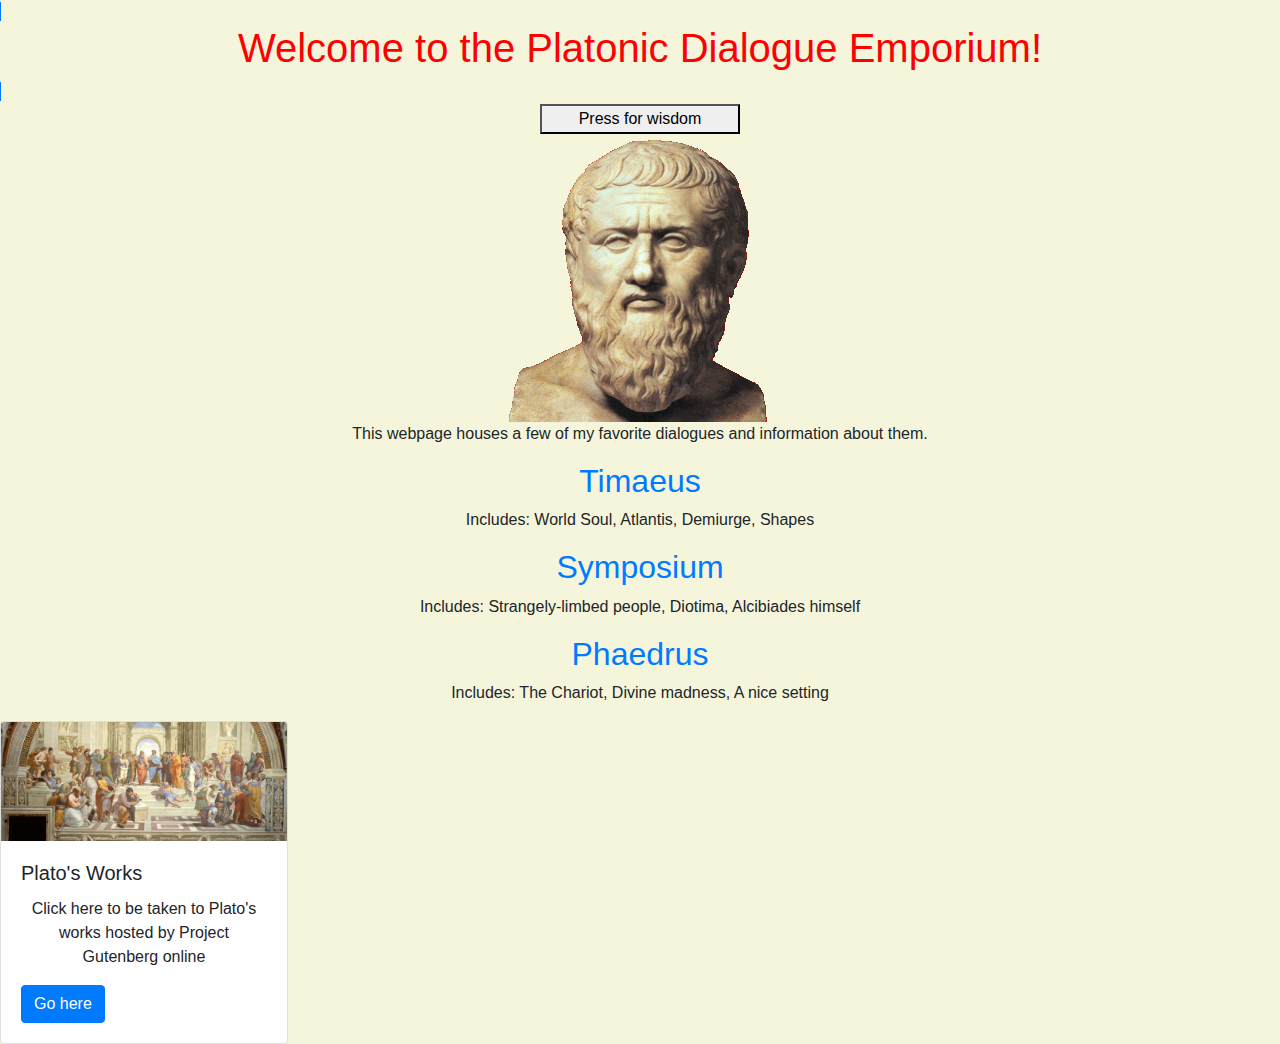
<file: pset8/homepage/index.html>
<!DOCTYPE html>

<html lang="en">
    <head>
        <link href="https://stackpath.bootstrapcdn.com/bootstrap/4.5.0/css/bootstrap.min.css" rel="stylesheet">
        <link href="styles.css" rel="stylesheet">
        <title>Plato Time</title>
        <link rel="shortcut icon" type="image/x-icon" href="/plato.ico">
    </head>
    <body class="beige">
        <span class="border border-primary"><h1 class="title">Welcome to the Platonic Dialogue Emporium!</h1></span>
        <button class="button" onclick="quote()">Press for wisdom</button>
        <script>
            function quote() {
                alert("Wise men speak because they have something to say; fools because they have to say something.");
            }
        </script>
        <img class="center" src="plato.gif">
        <p>This webpage houses a few of my favorite dialogues and information about them.</p>
        <h2 class="title"><a href="Timaeus.html">Timaeus</a></h2>
        <p>Includes: World Soul, Atlantis, Demiurge, Shapes</p>
        <h2 class="title"><a href="Symposium.html">Symposium</a></h2>
        <p>Includes: Strangely-limbed people, Diotima, Alcibiades himself</p>
        <h2 class="title"><a href="Phaedrus.html">Phaedrus</a></h2>
        <p>Includes: The Chariot, Divine madness, A nice setting</p>

        <div class="card" style="width: 18rem;">
          <img class="card-img-top" src="athens.jpg" alt="Card image cap">
          <div class="card-body">
            <h5 class="card-title">Plato's Works</h5>
            <p class="card-text">Click here to be taken to Plato's works hosted by Project Gutenberg online</p>
            <a href="http://www.gutenberg.org/files/29441/29441-h/29441-h.htm" class="btn btn-primary">Go here</a>
          </div>
        </div>
    </body>
</html>
</file>
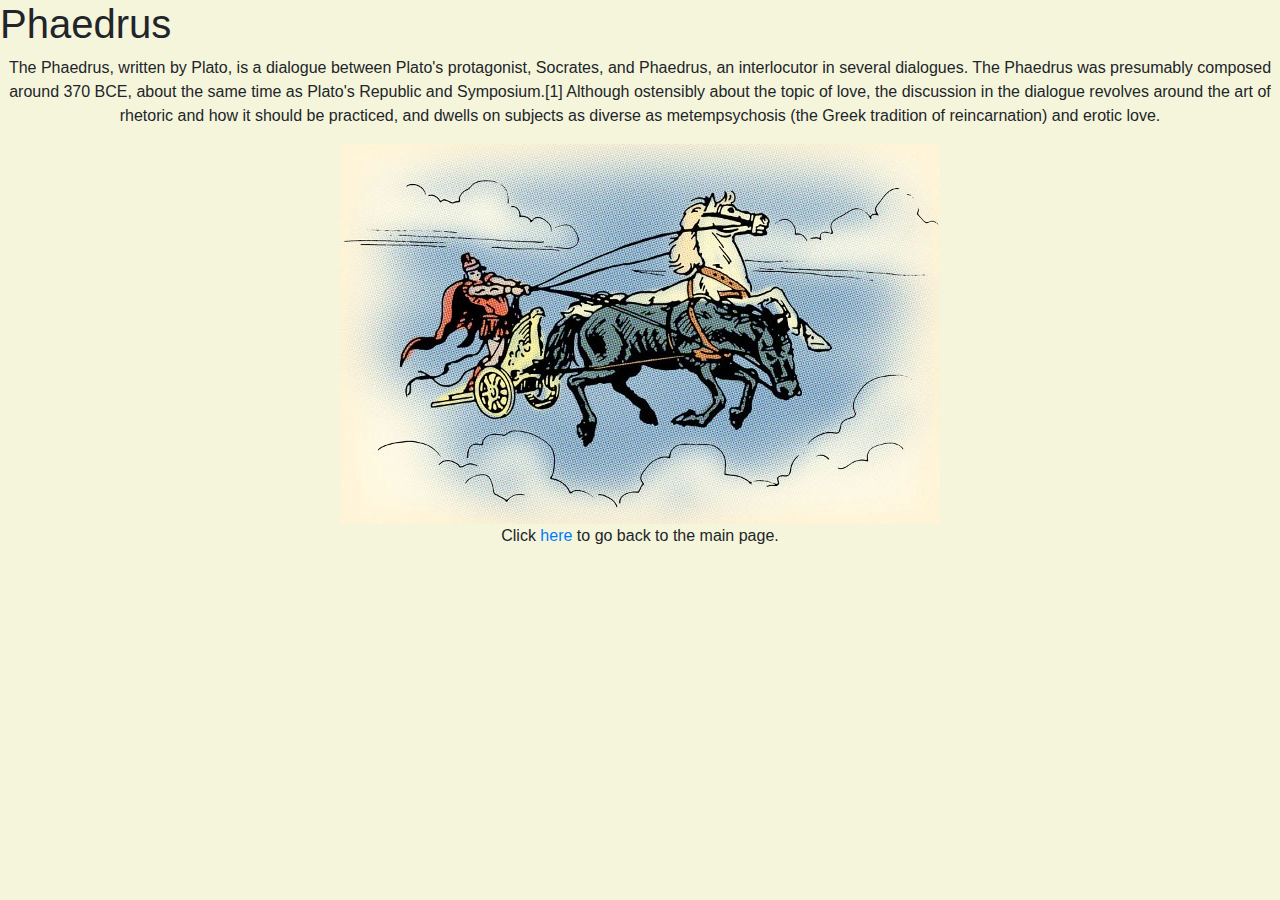
<file: pset8/homepage/Phaedrus.html>
<!DOCTYPE html>

<html lang="en">
    <head>
        <link href="https://stackpath.bootstrapcdn.com/bootstrap/4.5.0/css/bootstrap.min.css" rel="stylesheet">
        <link href="styles.css" rel="stylesheet">
    </head>
    <body class="beige">
    <h1>Phaedrus</h1>
    <p>The Phaedrus, written by Plato, is a dialogue between Plato's protagonist, Socrates, and Phaedrus, an interlocutor in several dialogues. The Phaedrus was presumably composed around 370 BCE, about the same time as Plato's Republic and Symposium.[1] Although ostensibly about the topic of love, the discussion in the dialogue revolves around the art of rhetoric and how it should be practiced, and dwells on subjects as diverse as metempsychosis (the Greek tradition of reincarnation) and erotic love.</p>
    <img class="center" src="char.jpg">
    <p>Click <a href="index.html">here</a> to go back to the main page.</p>
    </body>
</html>
</file>
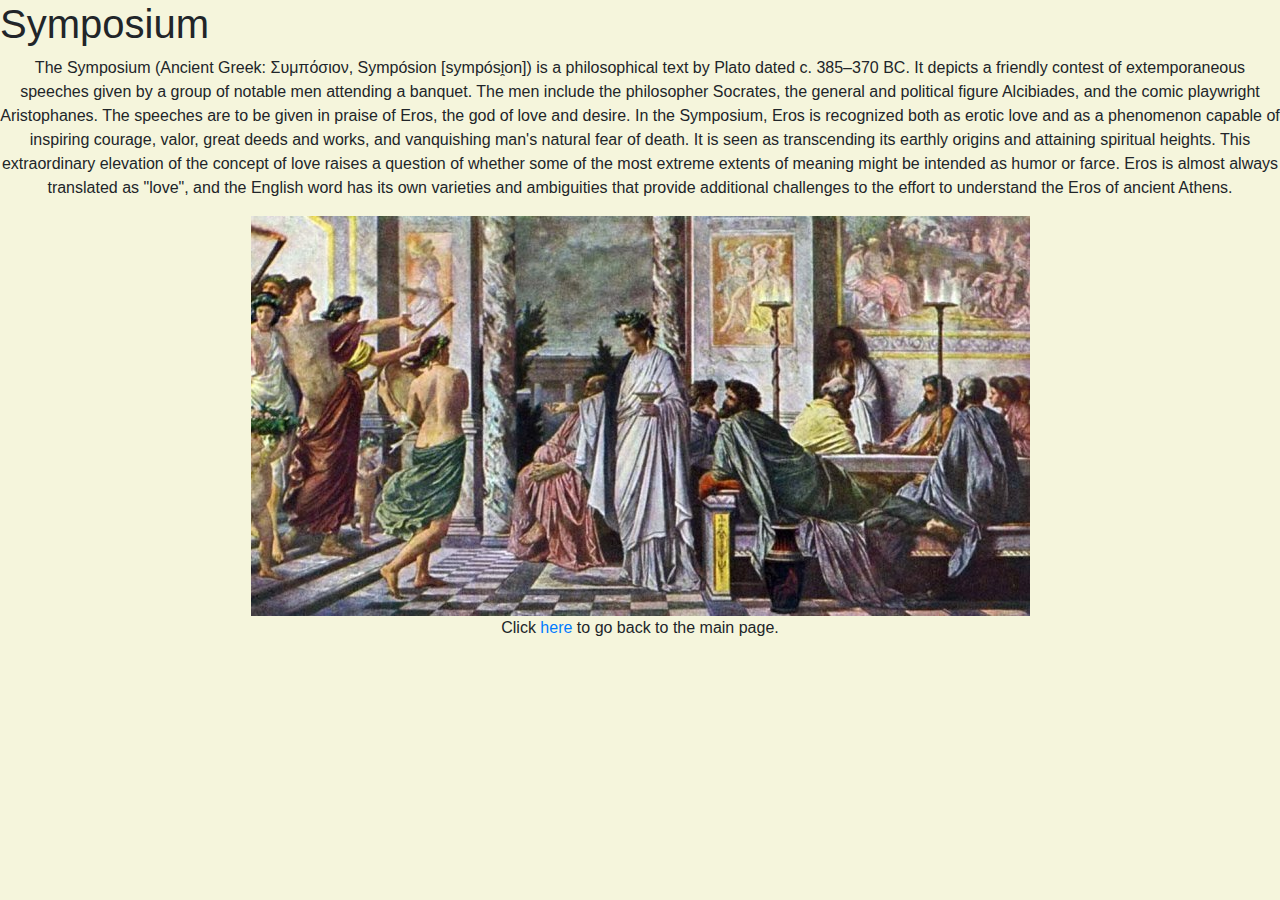
<file: pset8/homepage/Symposium.html>
<!DOCTYPE html>

<html lang="en">
    <head>
        <link href="https://stackpath.bootstrapcdn.com/bootstrap/4.5.0/css/bootstrap.min.css" rel="stylesheet">
        <link href="styles.css" rel="stylesheet">
    </head>
    <body class="beige">
        <h1>Symposium</h1>
        <p>The Symposium (Ancient Greek: Συμπόσιον, Sympósion [sympósi̯on]) is a philosophical text by Plato dated c. 385–370 BC. It depicts a friendly contest of extemporaneous speeches given by a group of notable men attending a banquet. The men include the philosopher Socrates, the general and political figure Alcibiades, and the comic playwright Aristophanes. The speeches are to be given in praise of Eros, the god of love and desire. In the Symposium, Eros is recognized both as erotic love and as a phenomenon capable of inspiring courage, valor, great deeds and works, and vanquishing man's natural fear of death. It is seen as transcending its earthly origins and attaining spiritual heights. This extraordinary elevation of the concept of love raises a question of whether some of the most extreme extents of meaning might be intended as humor or farce. Eros is almost always translated as "love", and the English word has its own varieties and ambiguities that provide additional challenges to the effort to understand the Eros of ancient Athens.</p>
        <img class="center" src="symp.jpg">
        <p>Click <a href="index.html">here</a> to go back to the main page.</p>
    </body>
</html>
</file>
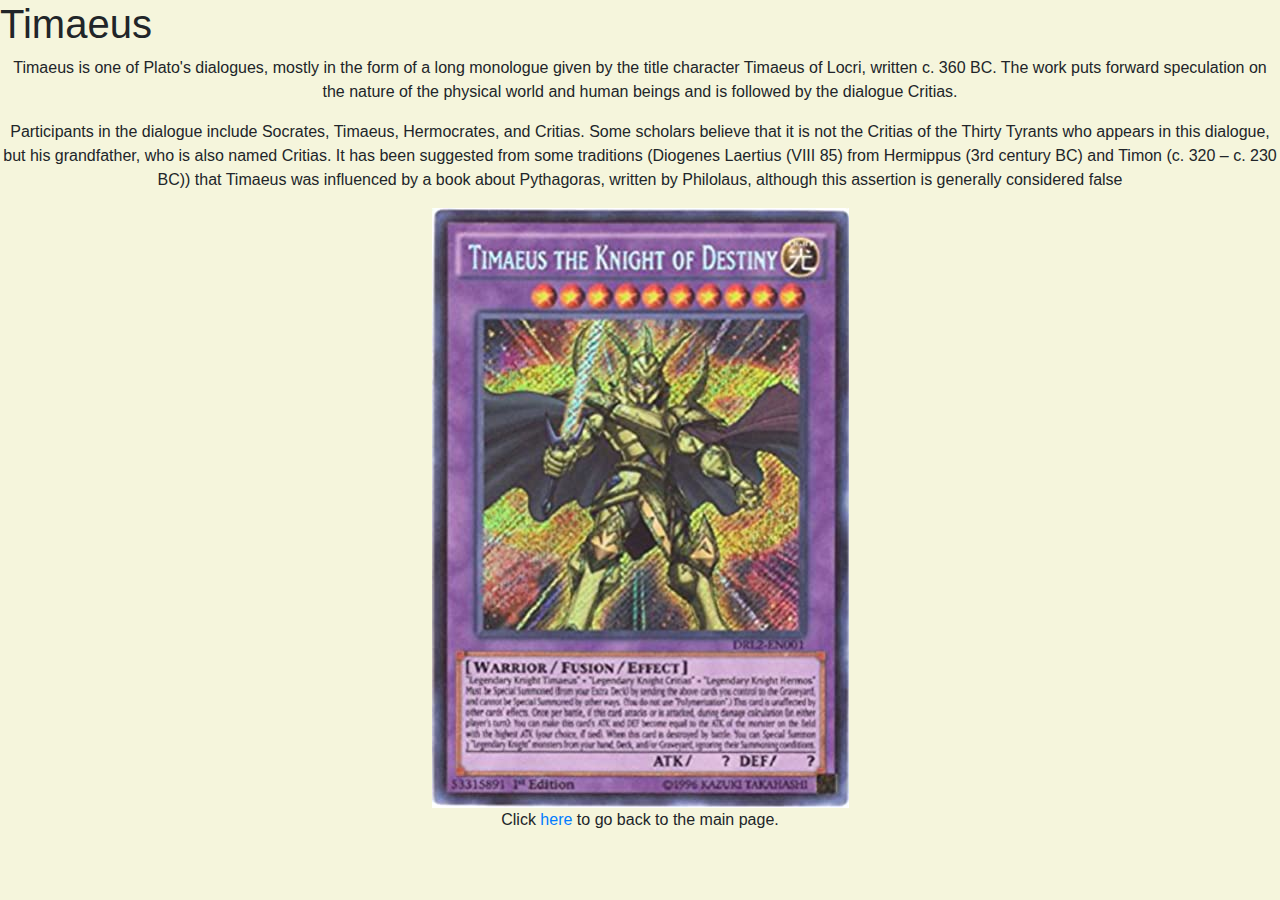
<file: pset8/homepage/Timaeus.html>
<!DOCTYPE html>

<html lang="en">
    <head>
        <link href="https://stackpath.bootstrapcdn.com/bootstrap/4.5.0/css/bootstrap.min.css" rel="stylesheet">
        <link href="styles.css" rel="stylesheet">
    </head>
    <body class="beige">
        <h1>Timaeus</h1>
        <p>Timaeus is one of Plato's dialogues, mostly in the form of a long monologue given by the title character Timaeus of Locri, written c. 360 BC. The work puts forward speculation on the nature of the physical world and human beings and is followed by the dialogue Critias.</p>
        <p>Participants in the dialogue include Socrates, Timaeus, Hermocrates, and Critias. Some scholars believe that it is not the Critias of the Thirty Tyrants who appears in this dialogue, but his grandfather, who is also named Critias. It has been suggested from some traditions (Diogenes Laertius (VIII 85) from Hermippus (3rd century BC) and Timon (c. 320 – c. 230 BC)) that Timaeus was influenced by a book about Pythagoras, written by Philolaus, although this assertion is generally considered false</p>
        <img class="center" src="tim.jpg">
        <p>Click <a href="index.html">here</a> to go back to the main page.</p>
    </body>
</html>
</file>
<file: pset8/homepage/styles.css>
.title
{
    text-align: center;
    color: red;
}
p
{
    text-align: center;
}
.center
{
    display: block;
    margin-left: auto;
    margin-right: auto;
}
.beige
{
    background-color: #f5f5dc;
}
.button
{
    display: block;
    width: 200px;
    margin: 0 auto;
}
</file>
